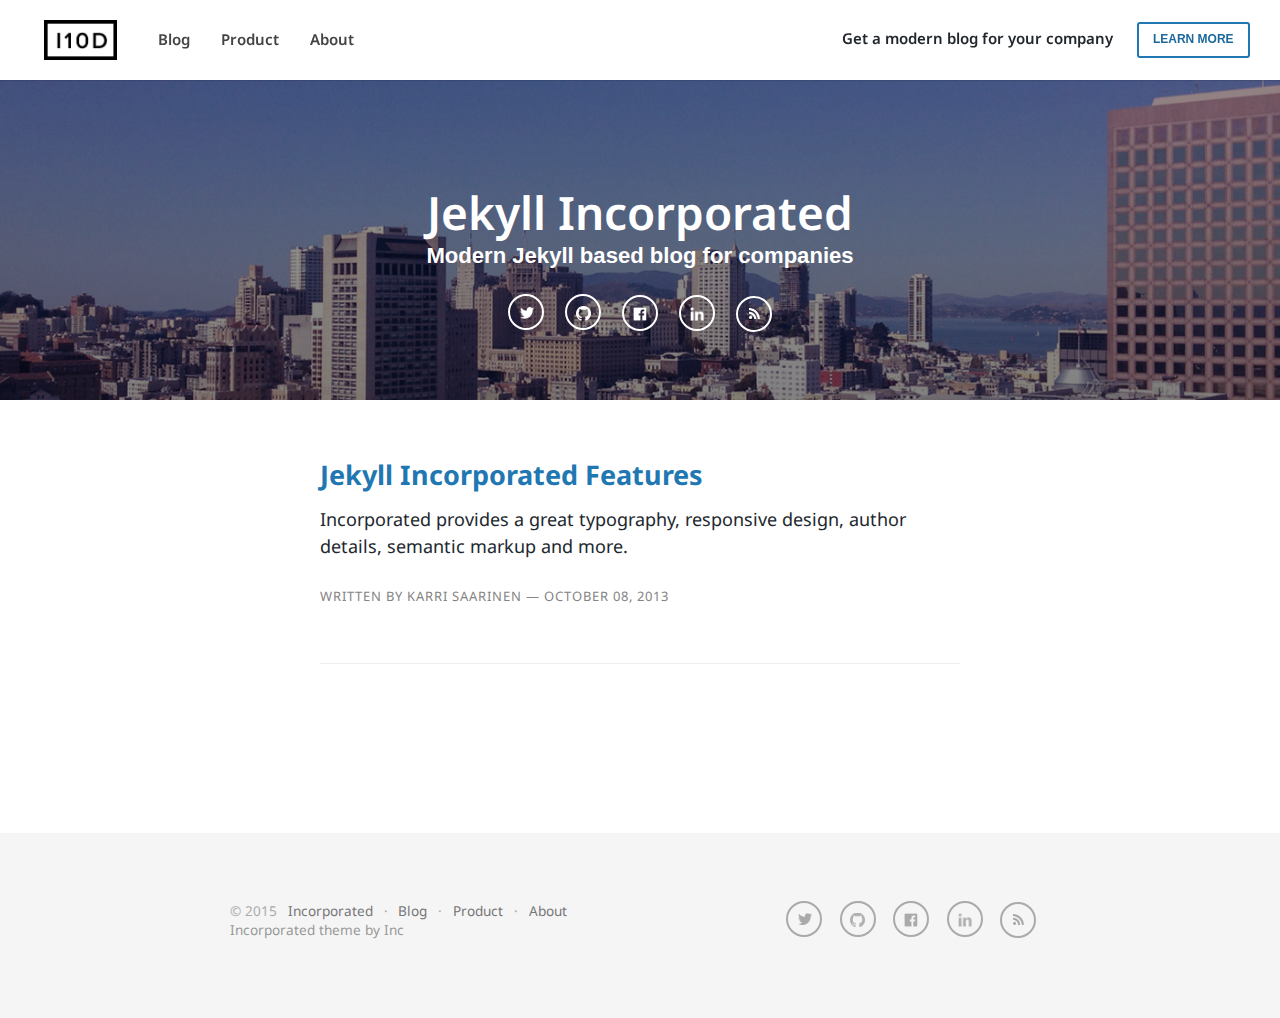
<file: index.html>
<!DOCTYPE html>
<html>
<head>
    <meta http-equiv="content-type" content="text/html; charset=utf-8">
    <meta name="viewport" content="width=device-width, initial-scale=1.0">
    <title>Jekyll Incorporated &mdash; Modern Jekyll based blog for companies</title>
    <link href="https://fonts.googleapis.com/css?family=Droid+Sans:400,700" rel="stylesheet" type="text/css">
    <link href="/assets/stylesheets/main.css" rel="stylesheet" type="text/css">
    <link rel="shortcut icon" href="/favicon.ico" type="image/x-icon" />
    <link rel="apple-touch-icon" href="/images/logo.png"/>
    <link href="/feed.xml" rel="alternate" type="application/rss+xml" title="Jekyll Incorporated" />
    <meta name="title" content="Jekyll Incorporated">
    <link rel="canonical" href="http://incorporated.sendtoinc.com/">
     
           
    <meta property="og:title" content="Jekyll Incorporated"/>
    <meta property="og:url" content="http://incorporated.sendtoinc.com/"/>
    
    
    <meta property="og:site_name" content="Jekyll Incorporated">     
</head>
<body>
    
<section class="site-nav">
    <header>
        <nav id="navigation">
            <a class="brand" href="/">
                <img src="/images/logo.png" alt="Inc">
            </a>
            <a href="/" class="home">Blog</a>
            <a href="http://incorporated.sendtoinc.com/">Product</a>
            <a href="https://sendtoinc.com/about/">About</a>
        </nav>
        <nav class="tagline">
            <span>Get a modern blog for your company</span>
            <a href="http://incorporated.sendtoinc.com/" class="btn btn-outline">Learn More</a>
        </nav>
    </header>
</section>

<div class="blog-cover" style="background-image:url(/images/blog-cover.jpg);">
    
    <section>
        <div class="container">
            <h1>Jekyll Incorporated</h1>
            <h3>Modern Jekyll based blog for companies</h3>
        
            
            <a href="https://twitter.com/sendtoinc" title="Follow on Twitter" target="_blank"><i class="icon icon-twitter"></i></a>
            
            
            <a href="https://github.com/kippt" title="Watch on Github" target="_blank"><i class="icon icon-github"></i></a>
            
            
            <a href="http://facebook.com/sendtoinc" title="Like on Facebook" target="_blank"><i class="icon icon-facebook"></i></a>
            
            
            <a href="https://www.linkedin.com/in/swilson96" title="Connect on LinkedIn" target="_blank"><i class="icon icon-linkedin"></i></a>
            
            <a href="/feed.xml" title="RSS Feed">
                <i class="icon icon-rss"></i>
            </a>
        </div>
    </section>
</div>


<article class="container">

  
    <section class="index">
        <!-- <img src="/images/ks.png" class="avatar">-->
        <div>
            <h2 class="title"><a href="/2013/10/08/incorporated/" rel="prefetch">Jekyll Incorporated Features</a></h2>
            <p>Incorporated provides a great typography, responsive design, author details, semantic markup and more.</p>
            <div class="meta">
                Written By <address>Karri Saarinen</address> &mdash;
                <time pubdate datetime="2013-08-October" title="October 08, 2013">October 08, 2013</time>
            </div>
        </div>
        <hr>
    </section>
    
    
    <section class="pagination" style="text-align:center">
      
      
    </section>
</article>


<footer class="site-footer">
    <div class="container">
        &copy; 2015 
        
        <nav>
            <a href="http://sendtoinc.com/">Incorporated</a> &middot;
            <a href="/">Blog</a> &middot;
            <a href="http://incorporated.sendtoinc.com/">Product</a> &middot; 
            <a href="https://sendtoinc.com/about/">About</a>
        </nav>
        
        <nav class="social">
            
            <a href="https://twitter.com/sendtoinc" title="Follow on Twitter" target="_blank"><i class="icon icon-twitter black"></i></a>
            
            
            <a href="https://github.com/kippt" title="Watch on Github" target="_blank"><i class="icon icon-github black"></i></a>
            
            
            <a href="http://facebook.com/sendtoinc" title="Follow on Facebook" target="_blank"><i class="icon icon-facebook black"></i></a>
                
            
            <a href="https://www.linkedin.com/in/swilson96" title="Connect on LinkedIn" target="_blank"><i class="icon icon-linkedin black"></i></a>
            
            <a href="/feed.xml" title="RSS Feed">
                <i class="icon icon-rss black"></i>
            </a>
        </nav>
        <p>Incorporated theme by <a href="https://sendtoinc.com">Inc</a></p>
    </div>
</footer>

<script type="text/javascript" src="//ajax.googleapis.com/ajax/libs/jquery/1.7.2/jquery.min.js"></script>
<script type="text/javascript" src="/assets/javascripts/main.js"></script>







</body>
</html>
</file>
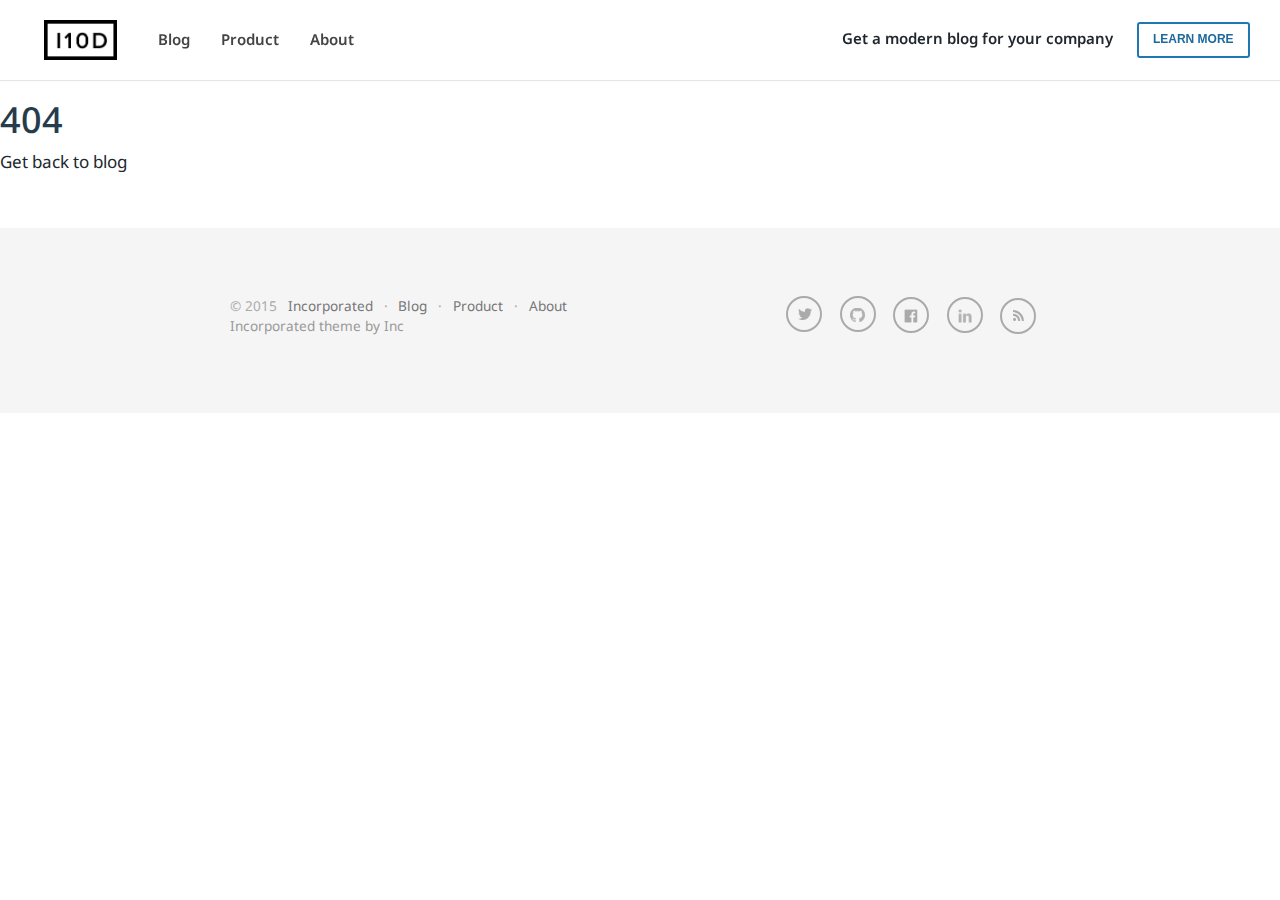
<file: 404/index.html>
<!DOCTYPE html>
<html>
<head>
    <meta http-equiv="content-type" content="text/html; charset=utf-8">
    <meta name="viewport" content="width=device-width, initial-scale=1.0">
    <title>Jekyll Incorporated &mdash; Modern Jekyll based blog for companies</title>
    <link href="https://fonts.googleapis.com/css?family=Droid+Sans:400,700" rel="stylesheet" type="text/css">
    <link href="/assets/stylesheets/main.css" rel="stylesheet" type="text/css">
    <link rel="shortcut icon" href="/favicon.ico" type="image/x-icon" />
    <link rel="apple-touch-icon" href="/images/logo.png"/>
    <link href="/feed.xml" rel="alternate" type="application/rss+xml" title="Jekyll Incorporated" />
    <meta name="title" content="Jekyll Incorporated">
    <link rel="canonical" href="http://incorporated.sendtoinc.com/404/">
     
           
    <meta property="og:title" content="Jekyll Incorporated"/>
    <meta property="og:url" content="http://incorporated.sendtoinc.com/404/"/>
    
    
    <meta property="og:site_name" content="Jekyll Incorporated">     
</head>
<body>
    
<section class="site-nav">
    <header>
        <nav id="navigation">
            <a class="brand" href="/">
                <img src="/images/logo.png" alt="Inc">
            </a>
            <a href="/" class="home">Blog</a>
            <a href="http://incorporated.sendtoinc.com/">Product</a>
            <a href="https://sendtoinc.com/about/">About</a>
        </nav>
        <nav class="tagline">
            <span>Get a modern blog for your company</span>
            <a href="http://incorporated.sendtoinc.com/" class="btn btn-outline">Learn More</a>
        </nav>
    </header>
</section>

<h1>404</h1>
<p>Get back to blog</p>

<footer class="site-footer">
    <div class="container">
        &copy; 2015 
        
        <nav>
            <a href="http://sendtoinc.com/">Incorporated</a> &middot;
            <a href="/">Blog</a> &middot;
            <a href="http://incorporated.sendtoinc.com/">Product</a> &middot; 
            <a href="https://sendtoinc.com/about/">About</a>
        </nav>
        
        <nav class="social">
            
            <a href="https://twitter.com/sendtoinc" title="Follow on Twitter" target="_blank"><i class="icon icon-twitter black"></i></a>
            
            
            <a href="https://github.com/kippt" title="Watch on Github" target="_blank"><i class="icon icon-github black"></i></a>
            
            
            <a href="http://facebook.com/sendtoinc" title="Follow on Facebook" target="_blank"><i class="icon icon-facebook black"></i></a>
                
            
            <a href="https://www.linkedin.com/in/swilson96" title="Connect on LinkedIn" target="_blank"><i class="icon icon-linkedin black"></i></a>
            
            <a href="/feed.xml" title="RSS Feed">
                <i class="icon icon-rss black"></i>
            </a>
        </nav>
        <p>Incorporated theme by <a href="https://sendtoinc.com">Inc</a></p>
    </div>
</footer>

<script type="text/javascript" src="//ajax.googleapis.com/ajax/libs/jquery/1.7.2/jquery.min.js"></script>
<script type="text/javascript" src="/assets/javascripts/main.js"></script>







</body>
</html>
</file>
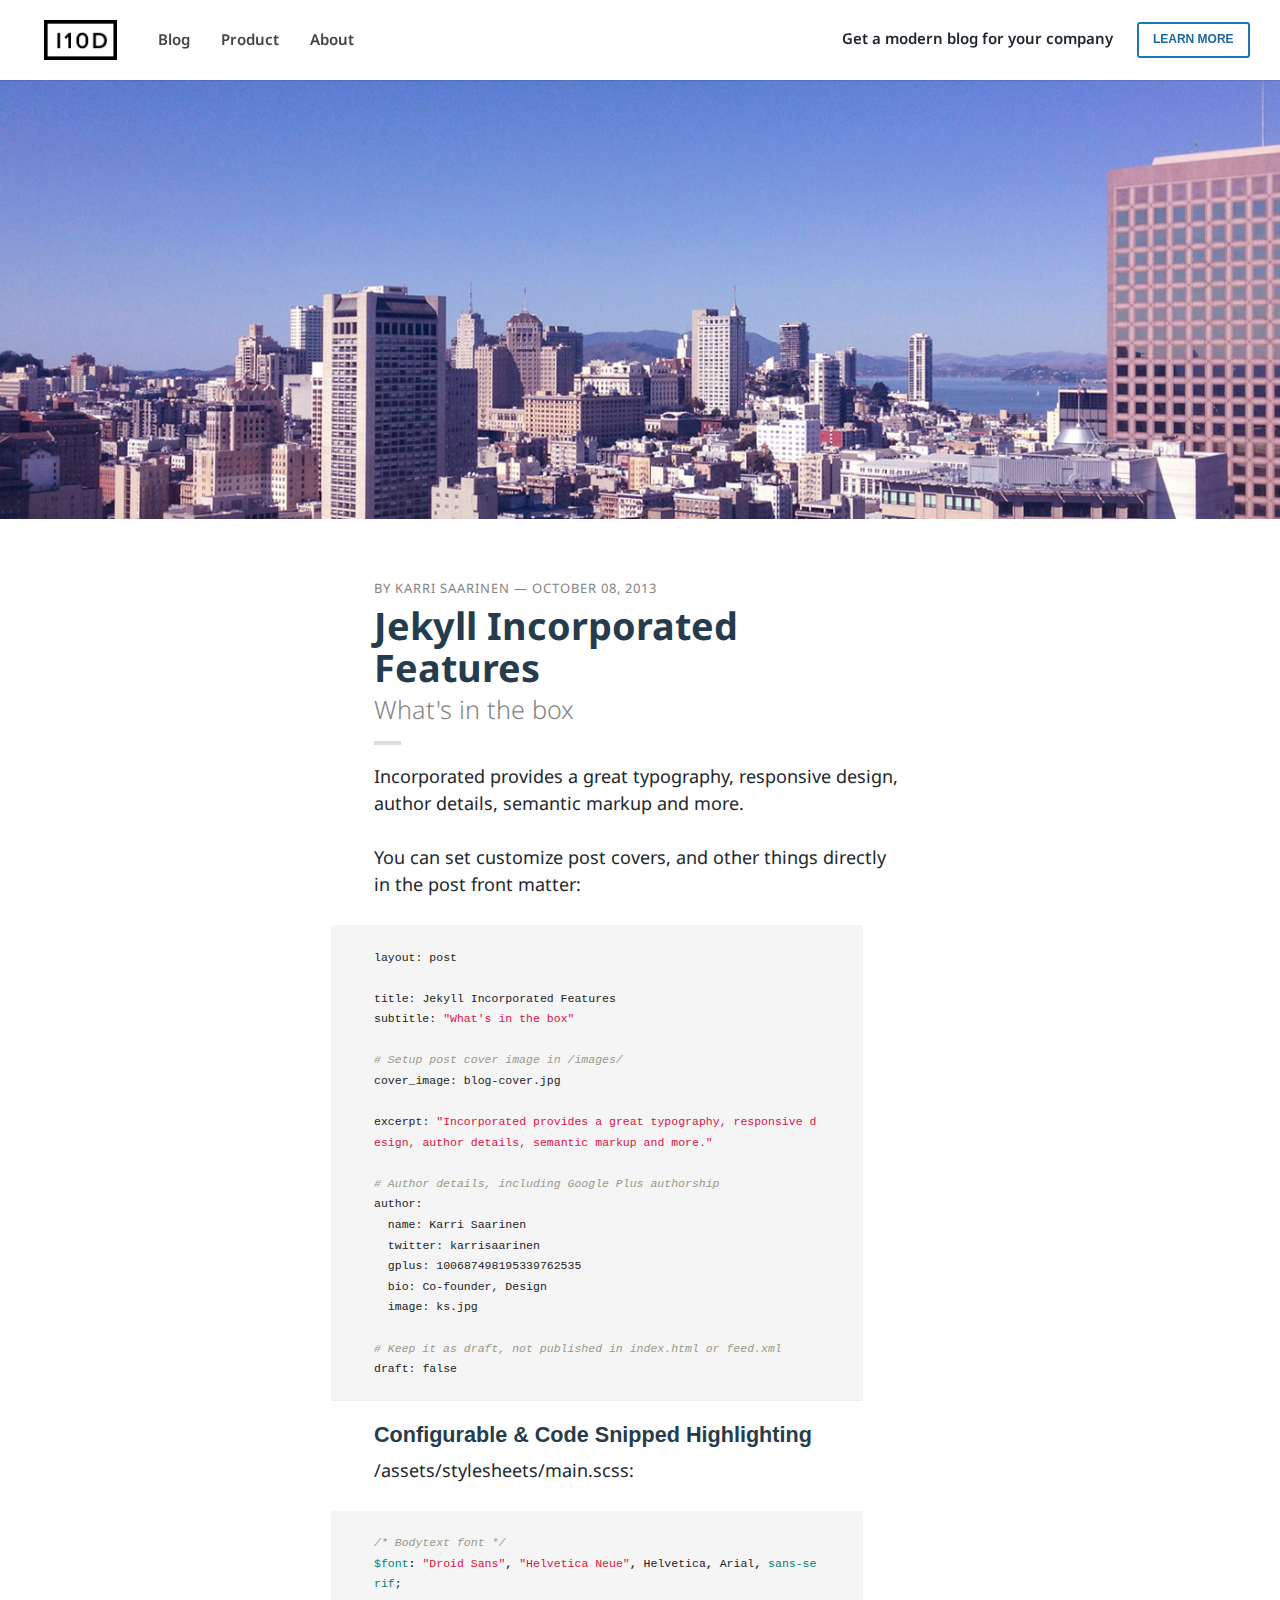
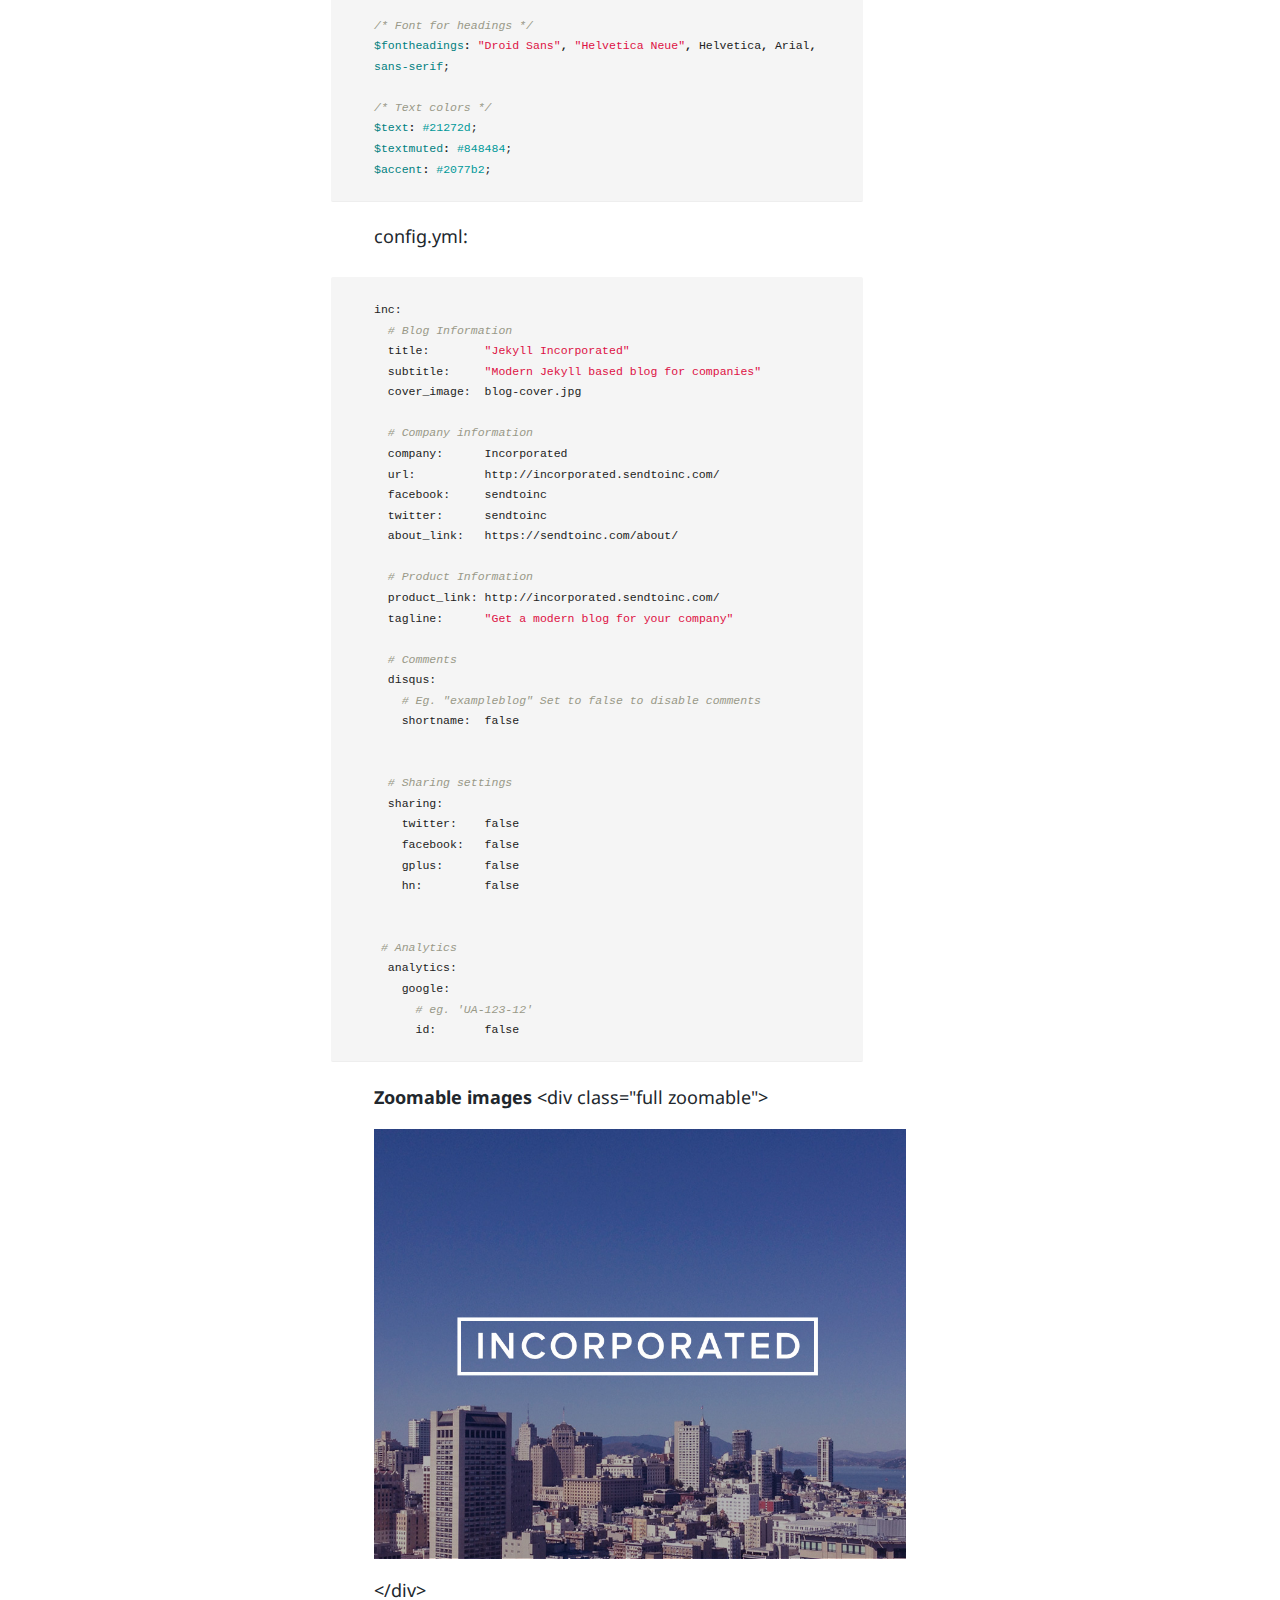
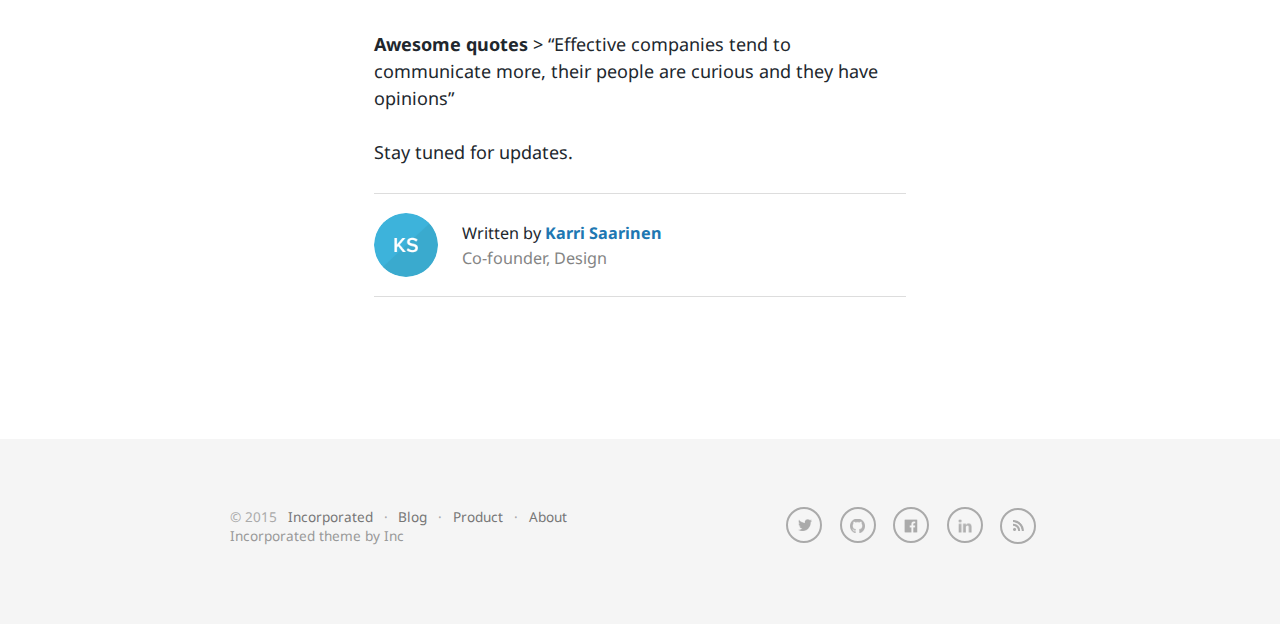
<file: 2013/10/08/incorporated/index.html>
<!DOCTYPE html>
<html>
<head>
    <meta http-equiv="content-type" content="text/html; charset=utf-8">
    <meta name="viewport" content="width=device-width, initial-scale=1.0">
    <title>Jekyll Incorporated Features &mdash; Jekyll Incorporated</title>
    <link href="https://fonts.googleapis.com/css?family=Droid+Sans:400,700" rel="stylesheet" type="text/css">
    <link href="/assets/stylesheets/main.css" rel="stylesheet" type="text/css">
    <link rel="shortcut icon" href="/favicon.ico" type="image/x-icon" />
    <link rel="apple-touch-icon" href="/images/logo.png"/>
    <link href="/feed.xml" rel="alternate" type="application/rss+xml" title="Jekyll Incorporated" />
    <meta name="title" content="Jekyll Incorporated Features ">
    <link rel="canonical" href="http://incorporated.sendtoinc.com/2013/10/08/incorporated/">
     
    <link rel="author" href="https://plus.google.com/100687498195339762535">       
    <meta property="og:title" content="Jekyll Incorporated Features "/>
    <meta property="og:url" content="http://incorporated.sendtoinc.com/2013/10/08/incorporated/"/>
    
    <meta property="og:image" content="http://incorporated.sendtoinc.com/images/blog-cover.jpg"/>
    
    <meta property="og:image" content="http://incorporated.sendtoinc.com/images/logo.png"/>   
    
    
    <meta property="og:description" content="Incorporated provides a great typography, responsive design, author details, semantic markup and more."/>
    <meta name="description" content="Incorporated provides a great typography, responsive design, author details, semantic markup and more."/>
    
    <meta property="og:site_name" content="Jekyll Incorporated">     
</head>
<body>
    
<section class="site-nav">
    <header>
        <nav id="navigation">
            <a class="brand" href="/">
                <img src="/images/logo.png" alt="Inc">
            </a>
            <a href="/" class="home">Blog</a>
            <a href="http://incorporated.sendtoinc.com/">Product</a>
            <a href="https://sendtoinc.com/about/">About</a>
        </nav>
        <nav class="tagline">
            <span>Get a modern blog for your company</span>
            <a href="http://incorporated.sendtoinc.com/" class="btn btn-outline">Learn More</a>
        </nav>
    </header>
</section>


<div class="article-cover">
    <div>
        <img src="/images/blog-cover.jpg" class="image">
    </div>
</div>

<article>

    <div class="container">
        <header>
            <div class="meta">
                By <address><a rel="author" href="" title="Karri Saarinen" target="_blank">Karri Saarinen</a></address> &mdash;
                <time pubdate datetime="2013-08-October" title="October 08, 2013">October 08, 2013</time>
            </div>
            <h1 class="title">Jekyll Incorporated Features</h1>
            <h2 class="subtitle">What's in the box</h2>
        </header>

        <section>
            <p>Incorporated provides a great typography, responsive design, author details, semantic markup and more.</p>

<p>You can set customize post covers, and other things directly in the post front matter:</p>

<div class="highlight"><pre><code class="language-yaml" data-lang="yaml"><span class="l-Scalar-Plain">layout</span><span class="p-Indicator">:</span> <span class="l-Scalar-Plain">post</span>

<span class="l-Scalar-Plain">title</span><span class="p-Indicator">:</span> <span class="l-Scalar-Plain">Jekyll Incorporated Features</span>
<span class="l-Scalar-Plain">subtitle</span><span class="p-Indicator">:</span> <span class="s">&quot;What&#39;s</span><span class="nv"> </span><span class="s">in</span><span class="nv"> </span><span class="s">the</span><span class="nv"> </span><span class="s">box&quot;</span>

<span class="c1"># Setup post cover image in /images/</span>
<span class="l-Scalar-Plain">cover_image</span><span class="p-Indicator">:</span> <span class="l-Scalar-Plain">blog-cover.jpg</span>

<span class="l-Scalar-Plain">excerpt</span><span class="p-Indicator">:</span> <span class="s">&quot;Incorporated</span><span class="nv"> </span><span class="s">provides</span><span class="nv"> </span><span class="s">a</span><span class="nv"> </span><span class="s">great</span><span class="nv"> </span><span class="s">typography,</span><span class="nv"> </span><span class="s">responsive</span><span class="nv"> </span><span class="s">design,</span><span class="nv"> </span><span class="s">author</span><span class="nv"> </span><span class="s">details,</span><span class="nv"> </span><span class="s">semantic</span><span class="nv"> </span><span class="s">markup</span><span class="nv"> </span><span class="s">and</span><span class="nv"> </span><span class="s">more.&quot;</span>

<span class="c1"># Author details, including Google Plus authorship</span>
<span class="l-Scalar-Plain">author</span><span class="p-Indicator">:</span>
  <span class="l-Scalar-Plain">name</span><span class="p-Indicator">:</span> <span class="l-Scalar-Plain">Karri Saarinen</span>
  <span class="l-Scalar-Plain">twitter</span><span class="p-Indicator">:</span> <span class="l-Scalar-Plain">karrisaarinen</span>
  <span class="l-Scalar-Plain">gplus</span><span class="p-Indicator">:</span> <span class="l-Scalar-Plain">100687498195339762535</span> 
  <span class="l-Scalar-Plain">bio</span><span class="p-Indicator">:</span> <span class="l-Scalar-Plain">Co-founder, Design</span>
  <span class="l-Scalar-Plain">image</span><span class="p-Indicator">:</span> <span class="l-Scalar-Plain">ks.jpg</span>
  
<span class="c1"># Keep it as draft, not published in index.html or feed.xml</span>
<span class="l-Scalar-Plain">draft</span><span class="p-Indicator">:</span> <span class="l-Scalar-Plain">false</span></code></pre></div>

<h4 id="configurable--code-snipped-highlighting">Configurable &amp; Code Snipped Highlighting</h4>

<p>/assets/stylesheets/main.scss:</p>

<div class="highlight"><pre><code class="language-scss" data-lang="scss"><span class="cm">/* Bodytext font */</span>
<span class="nv">$font</span><span class="o">:</span> <span class="s2">&quot;Droid Sans&quot;</span><span class="o">,</span> <span class="s2">&quot;Helvetica Neue&quot;</span><span class="o">,</span> <span class="n">Helvetica</span><span class="o">,</span> <span class="n">Arial</span><span class="o">,</span> <span class="no">sans-serif</span><span class="p">;</span>

<span class="cm">/* Font for headings */</span>
<span class="nv">$fontheadings</span><span class="o">:</span> <span class="s2">&quot;Droid Sans&quot;</span><span class="o">,</span> <span class="s2">&quot;Helvetica Neue&quot;</span><span class="o">,</span> <span class="n">Helvetica</span><span class="o">,</span> <span class="n">Arial</span><span class="o">,</span> <span class="no">sans-serif</span><span class="p">;</span>

<span class="cm">/* Text colors */</span>
<span class="nv">$text</span><span class="o">:</span> <span class="mh">#21272d</span><span class="p">;</span>
<span class="nv">$textmuted</span><span class="o">:</span> <span class="mh">#848484</span><span class="p">;</span>
<span class="nv">$accent</span><span class="o">:</span> <span class="mh">#2077b2</span><span class="p">;</span></code></pre></div>

<p>config.yml:</p>

<div class="highlight"><pre><code class="language-yaml" data-lang="yaml"><span class="l-Scalar-Plain">inc</span><span class="p-Indicator">:</span>
  <span class="c1"># Blog Information</span>
  <span class="l-Scalar-Plain">title</span><span class="p-Indicator">:</span>        <span class="s">&quot;Jekyll</span><span class="nv"> </span><span class="s">Incorporated&quot;</span>
  <span class="l-Scalar-Plain">subtitle</span><span class="p-Indicator">:</span>     <span class="s">&quot;Modern</span><span class="nv"> </span><span class="s">Jekyll</span><span class="nv"> </span><span class="s">based</span><span class="nv"> </span><span class="s">blog</span><span class="nv"> </span><span class="s">for</span><span class="nv"> </span><span class="s">companies&quot;</span>
  <span class="l-Scalar-Plain">cover_image</span><span class="p-Indicator">:</span>  <span class="l-Scalar-Plain">blog-cover.jpg</span>
  
  <span class="c1"># Company information</span>
  <span class="l-Scalar-Plain">company</span><span class="p-Indicator">:</span>      <span class="l-Scalar-Plain">Incorporated</span>
  <span class="l-Scalar-Plain">url</span><span class="p-Indicator">:</span>          <span class="l-Scalar-Plain">http://incorporated.sendtoinc.com/</span>
  <span class="l-Scalar-Plain">facebook</span><span class="p-Indicator">:</span>     <span class="l-Scalar-Plain">sendtoinc</span>
  <span class="l-Scalar-Plain">twitter</span><span class="p-Indicator">:</span>      <span class="l-Scalar-Plain">sendtoinc</span>
  <span class="l-Scalar-Plain">about_link</span><span class="p-Indicator">:</span>   <span class="l-Scalar-Plain">https://sendtoinc.com/about/</span>
  
  <span class="c1"># Product Information</span>
  <span class="l-Scalar-Plain">product_link</span><span class="p-Indicator">:</span> <span class="l-Scalar-Plain">http://incorporated.sendtoinc.com/</span>
  <span class="l-Scalar-Plain">tagline</span><span class="p-Indicator">:</span>      <span class="s">&quot;Get</span><span class="nv"> </span><span class="s">a</span><span class="nv"> </span><span class="s">modern</span><span class="nv"> </span><span class="s">blog</span><span class="nv"> </span><span class="s">for</span><span class="nv"> </span><span class="s">your</span><span class="nv"> </span><span class="s">company&quot;</span>
  
  <span class="c1"># Comments</span>
  <span class="l-Scalar-Plain">disqus</span><span class="p-Indicator">:</span>
    <span class="c1"># Eg. &quot;exampleblog&quot; Set to false to disable comments</span>
    <span class="l-Scalar-Plain">shortname</span><span class="p-Indicator">:</span>  <span class="l-Scalar-Plain">false</span>
  
  
  <span class="c1"># Sharing settings</span>
  <span class="l-Scalar-Plain">sharing</span><span class="p-Indicator">:</span>
    <span class="l-Scalar-Plain">twitter</span><span class="p-Indicator">:</span>    <span class="l-Scalar-Plain">false</span>
    <span class="l-Scalar-Plain">facebook</span><span class="p-Indicator">:</span>   <span class="l-Scalar-Plain">false</span>
    <span class="l-Scalar-Plain">gplus</span><span class="p-Indicator">:</span>      <span class="l-Scalar-Plain">false</span>
    <span class="l-Scalar-Plain">hn</span><span class="p-Indicator">:</span>         <span class="l-Scalar-Plain">false</span>
    
  
 <span class="c1"># Analytics     </span>
  <span class="l-Scalar-Plain">analytics</span><span class="p-Indicator">:</span>
    <span class="l-Scalar-Plain">google</span><span class="p-Indicator">:</span> 
      <span class="c1"># eg. &#39;UA-123-12&#39;</span>
      <span class="l-Scalar-Plain">id</span><span class="p-Indicator">:</span>       <span class="l-Scalar-Plain">false</span></code></pre></div>

<p><strong>Zoomable images</strong>
&lt;div class="full zoomable"&gt;<img src="/images/incorporated.jpg" />&lt;/div&gt;</p>

<p><strong>Awesome quotes</strong>
&gt; “Effective companies tend to communicate more, their people are curious and they have opinions”</p>

<p>Stay tuned for updates.</p>

            
        </section>

        <footer>
            <address>
               <img src="/images/ks.png">
                <p>Written by <strong><a rel="author" href="https://twitter.com/karrisaarinen" title="" target="_blank">Karri Saarinen</a></strong><br>
                <span class="muted">Co-founder, Design</span>
                </p>
            </address>

        </footer>

        
    </div>
</article>


<footer class="site-footer">
    <div class="container">
        &copy; 2015 
        
        <nav>
            <a href="http://sendtoinc.com/">Incorporated</a> &middot;
            <a href="/">Blog</a> &middot;
            <a href="http://incorporated.sendtoinc.com/">Product</a> &middot; 
            <a href="https://sendtoinc.com/about/">About</a>
        </nav>
        
        <nav class="social">
            
            <a href="https://twitter.com/sendtoinc" title="Follow on Twitter" target="_blank"><i class="icon icon-twitter black"></i></a>
            
            
            <a href="https://github.com/kippt" title="Watch on Github" target="_blank"><i class="icon icon-github black"></i></a>
            
            
            <a href="http://facebook.com/sendtoinc" title="Follow on Facebook" target="_blank"><i class="icon icon-facebook black"></i></a>
                
            
            <a href="https://www.linkedin.com/in/swilson96" title="Connect on LinkedIn" target="_blank"><i class="icon icon-linkedin black"></i></a>
            
            <a href="/feed.xml" title="RSS Feed">
                <i class="icon icon-rss black"></i>
            </a>
        </nav>
        <p>Incorporated theme by <a href="https://sendtoinc.com">Inc</a></p>
    </div>
</footer>

<script type="text/javascript" src="//ajax.googleapis.com/ajax/libs/jquery/1.7.2/jquery.min.js"></script>
<script type="text/javascript" src="/assets/javascripts/main.js"></script>







</body>
</html>
</file>
<file: assets/stylesheets/main.css>
article,aside,details,figcaption,figure,footer,header,hgroup,main,nav,section,summary{display:block}audio,canvas,video{display:inline-block}audio:not([controls]){display:none;height:0}[hidden]{display:none}html{font-family:sans-serif;-webkit-text-size-adjust:100%;-ms-text-size-adjust:100%}body{margin:0}a:focus{outline:thin dotted}a:active,a:hover{outline:0}h1{font-size:2em;margin:0.67em 0}abbr[title]{border-bottom:1px dotted}b,strong{font-weight:bold}dfn{font-style:italic}hr{-moz-box-sizing:content-box;box-sizing:content-box;height:0}mark{background:#ff0;color:#000}code,kbd,pre,samp{font-family:monospace, serif;font-size:1em}pre{white-space:pre-wrap}q{quotes:"\201C" "\201D" "\2018" "\2019"}small{font-size:80%}sub,sup{font-size:75%;line-height:0;position:relative;vertical-align:baseline}sup{top:-0.5em}sub{bottom:-0.25em}img{border:0}svg:not(:root){overflow:hidden}figure{margin:0}fieldset{border:1px solid #c0c0c0;margin:0 2px;padding:0.35em 0.625em 0.75em}legend{border:0;padding:0}button,input,select,textarea{font-family:inherit;font-size:100%;margin:0}button,input{line-height:normal}button,select{text-transform:none}button,html input[type="button"],input[type="reset"],input[type="submit"]{-webkit-appearance:button;cursor:pointer}button[disabled],html input[disabled]{cursor:default}input[type="checkbox"],input[type="radio"]{box-sizing:border-box;padding:0}input[type="search"]{-webkit-appearance:textfield;-moz-box-sizing:content-box;-webkit-box-sizing:content-box;box-sizing:content-box}input[type="search"]::-webkit-search-cancel-button,input[type="search"]::-webkit-search-decoration{-webkit-appearance:none}button::-moz-focus-inner,input::-moz-focus-inner{border:0;padding:0}textarea{overflow:auto;vertical-align:top}table{border-collapse:collapse;border-spacing:0}*,*:before,*:after{-webkit-box-sizing:border-box;-moz-box-sizing:border-box;box-sizing:border-box}html{font-size:62.5%;-webkit-tap-highlight-color:transparent}body{font-family:"Helvetica Neue", Helvetica, Arial, sans-serif;font-size:14px;line-height:1.428571429;color:#333333;background-color:#ffffff}input,button,select,textarea{font-family:inherit;font-size:inherit;line-height:inherit}button,input,select[multiple],textarea{background-image:none}a{color:#428bca;text-decoration:none}a:hover,a:focus{color:#2a6496;text-decoration:underline}a:focus{outline:thin dotted #333;outline:5px auto -webkit-focus-ring-color;outline-offset:-2px}img{vertical-align:middle}.img-responsive{display:block;max-width:100%;height:auto}.img-rounded{border-radius:6px}.img-thumbnail{padding:4px;line-height:1.428571429;background-color:#ffffff;border:1px solid #dddddd;border-radius:4px;-webkit-transition:all 0.2s ease-in-out;transition:all 0.2s ease-in-out;display:inline-block;max-width:100%;height:auto}.img-circle{border-radius:50%}hr{margin-top:20px;margin-bottom:20px;border:0;border-top:1px solid #eeeeee}.sr-only{position:absolute;width:1px;height:1px;margin:-1px;padding:0;overflow:hidden;clip:rect(0 0 0 0);border:0}@media print{*{text-shadow:none !important;color:#000 !important;background:transparent !important;box-shadow:none !important}a,a:visited{text-decoration:underline}a[href]:after{content:" (" attr(href) ")"}abbr[title]:after{content:" (" attr(title) ")"}.ir a:after,a[href^="javascript:"]:after,a[href^="#"]:after{content:""}pre,blockquote{border:1px solid #999;page-break-inside:avoid}thead{display:table-header-group}tr,img{page-break-inside:avoid}img{max-width:100% !important}@page{margin:2cm .5cm}p,h2,h3{orphans:3;widows:3}h2,h3{page-break-after:avoid}.navbar{display:none}.table td,.table th{background-color:#fff !important}.btn>.caret,.dropup>.btn>.caret{border-top-color:#000 !important}.label{border:1px solid #000}.table{border-collapse:collapse !important}.table-bordered th,.table-bordered td{border:1px solid #ddd !important}}p{margin:0 0 10px}.lead{margin-bottom:20px;font-size:16.099999999999998px;font-weight:200;line-height:1.4}@media (min-width: 768px){.lead{font-size:21px}}small{font-size:85%}cite{font-style:normal}.text-muted{color:#999999}.text-primary{color:#428bca}.text-warning{color:#c09853}.text-danger{color:#b94a48}.text-success{color:#468847}.text-info{color:#3a87ad}.text-left{text-align:left}.text-right{text-align:right}.text-center{text-align:center}h1,h2,h3,h4,h5,h6,.h1,.h2,.h3,.h4,.h5,.h6{font-family:"Helvetica Neue", Helvetica, Arial, sans-serif;font-weight:500;line-height:1.1}h1 small,h2 small,h3 small,h4 small,h5 small,h6 small,.h1 small,.h2 small,.h3 small,.h4 small,.h5 small,.h6 small{font-weight:normal;line-height:1;color:#999999}h1,h2,h3{margin-top:20px;margin-bottom:10px}h4,h5,h6{margin-top:10px;margin-bottom:10px}h1,.h1{font-size:36px}h2,.h2{font-size:30px}h3,.h3{font-size:24px}h4,.h4{font-size:18px}h5,.h5{font-size:14px}h6,.h6{font-size:12px}h1 small,.h1 small{font-size:24px}h2 small,.h2 small{font-size:18px}h3 small,.h3 small,h4 small,.h4 small{font-size:14px}.page-header{padding-bottom:9px;margin:40px 0 20px;border-bottom:1px solid #eeeeee}ul,ol{margin-top:0;margin-bottom:10px}ul ul,ol ul,ul ol,ol ol{margin-bottom:0}.list-unstyled{padding-left:0;list-style:none}.list-inline{padding-left:0;list-style:none}.list-inline>li{display:inline-block;padding-left:5px;padding-right:5px}dl{margin-bottom:20px}dt,dd{line-height:1.428571429}dt{font-weight:bold}dd{margin-left:0}@media (min-width: 768px){.dl-horizontal dt{float:left;width:160px;clear:left;text-align:right;overflow:hidden;text-overflow:ellipsis;white-space:nowrap}.dl-horizontal dd{margin-left:180px}.dl-horizontal dd:before,.dl-horizontal dd:after{content:" ";display:table}.dl-horizontal dd:after{clear:both}}abbr[title],abbr[data-original-title]{cursor:help;border-bottom:1px dotted #999999}abbr.initialism{font-size:90%;text-transform:uppercase}blockquote{padding:10px 20px;margin:0 0 20px;border-left:5px solid #eeeeee}blockquote p{font-size:17.5px;font-weight:300;line-height:1.25}blockquote p:last-child{margin-bottom:0}blockquote small{display:block;line-height:1.428571429;color:#999999}blockquote small:before{content:'\2014 \00A0'}blockquote.pull-right{padding-right:15px;padding-left:0;border-right:5px solid #eeeeee;border-left:0}blockquote.pull-right p,blockquote.pull-right small{text-align:right}blockquote.pull-right small:before{content:''}blockquote.pull-right small:after{content:'\00A0 \2014'}q:before,q:after,blockquote:before,blockquote:after{content:""}address{display:block;margin-bottom:20px;font-style:normal;line-height:1.428571429}code,pre{font-family:Monaco, Menlo, Consolas, "Courier New", monospace}code{padding:2px 4px;font-size:90%;color:#c7254e;background-color:#f9f2f4;white-space:nowrap;border-radius:4px}pre{display:block;padding:9.5px;margin:0 0 10px;font-size:13px;line-height:1.428571429;word-break:break-all;word-wrap:break-word;color:#333333;background-color:#f5f5f5;border:1px solid #cccccc;border-radius:4px}pre.prettyprint{margin-bottom:20px}pre code{padding:0;font-size:inherit;color:inherit;white-space:pre-wrap;background-color:transparent;border:0}.pre-scrollable{max-height:340px;overflow-y:scroll}table{max-width:100%;background-color:transparent}th{text-align:left}.table{width:100%;margin-bottom:20px}.table thead>tr>th,.table tbody>tr>th,.table tfoot>tr>th,.table thead>tr>td,.table tbody>tr>td,.table tfoot>tr>td{padding:8px;line-height:1.428571429;vertical-align:top;border-top:1px solid #dddddd}.table thead>tr>th{vertical-align:bottom;border-bottom:2px solid #dddddd}.table caption+thead tr:first-child th,.table colgroup+thead tr:first-child th,.table thead:first-child tr:first-child th,.table caption+thead tr:first-child td,.table colgroup+thead tr:first-child td,.table thead:first-child tr:first-child td{border-top:0}.table tbody+tbody{border-top:2px solid #dddddd}.table .table{background-color:#ffffff}.table-condensed thead>tr>th,.table-condensed tbody>tr>th,.table-condensed tfoot>tr>th,.table-condensed thead>tr>td,.table-condensed tbody>tr>td,.table-condensed tfoot>tr>td{padding:5px}.table-bordered{border:1px solid #dddddd}.table-bordered>thead>tr>th,.table-bordered>tbody>tr>th,.table-bordered>tfoot>tr>th,.table-bordered>thead>tr>td,.table-bordered>tbody>tr>td,.table-bordered>tfoot>tr>td{border:1px solid #dddddd}.table-bordered>thead>tr>th,.table-bordered>thead>tr>td{border-bottom-width:2px}.table-striped>tbody>tr:nth-child(odd)>td,.table-striped>tbody>tr:nth-child(odd)>th{background-color:#f9f9f9}.table-hover>tbody>tr:hover>td,.table-hover>tbody>tr:hover>th{background-color:#f5f5f5}table col[class*="col-"]{float:none;display:table-column}table td[class*="col-"],table th[class*="col-"]{float:none;display:table-cell}.table>thead>tr>td.active,.table>tbody>tr>td.active,.table>tfoot>tr>td.active,.table>thead>tr>th.active,.table>tbody>tr>th.active,.table>tfoot>tr>th.active,.table>thead>tr.active>td,.table>tbody>tr.active>td,.table>tfoot>tr.active>td,.table>thead>tr.active>th,.table>tbody>tr.active>th,.table>tfoot>tr.active>th{background-color:#f5f5f5}.table>thead>tr>td.success,.table>tbody>tr>td.success,.table>tfoot>tr>td.success,.table>thead>tr>th.success,.table>tbody>tr>th.success,.table>tfoot>tr>th.success,.table>thead>tr.success>td,.table>tbody>tr.success>td,.table>tfoot>tr.success>td,.table>thead>tr.success>th,.table>tbody>tr.success>th,.table>tfoot>tr.success>th{background-color:#dff0d8;border-color:#d6e9c6}.table-hover>tbody>tr>td.success:hover,.table-hover>tbody>tr>th.success:hover,.table-hover>tbody>tr.success:hover>td{background-color:#d0e9c6;border-color:#c9e2b3}.table>thead>tr>td.danger,.table>tbody>tr>td.danger,.table>tfoot>tr>td.danger,.table>thead>tr>th.danger,.table>tbody>tr>th.danger,.table>tfoot>tr>th.danger,.table>thead>tr.danger>td,.table>tbody>tr.danger>td,.table>tfoot>tr.danger>td,.table>thead>tr.danger>th,.table>tbody>tr.danger>th,.table>tfoot>tr.danger>th{background-color:#f2dede;border-color:#eed3d7}.table-hover>tbody>tr>td.danger:hover,.table-hover>tbody>tr>th.danger:hover,.table-hover>tbody>tr.danger:hover>td{background-color:#ebcccc;border-color:#e6c1c7}.table>thead>tr>td.warning,.table>tbody>tr>td.warning,.table>tfoot>tr>td.warning,.table>thead>tr>th.warning,.table>tbody>tr>th.warning,.table>tfoot>tr>th.warning,.table>thead>tr.warning>td,.table>tbody>tr.warning>td,.table>tfoot>tr.warning>td,.table>thead>tr.warning>th,.table>tbody>tr.warning>th,.table>tfoot>tr.warning>th{background-color:#fcf8e3;border-color:#fbeed5}.table-hover>tbody>tr>td.warning:hover,.table-hover>tbody>tr>th.warning:hover,.table-hover>tbody>tr.warning:hover>td{background-color:#faf2cc;border-color:#f8e5be}@media (max-width: 768px){.table-responsive{width:100%;margin-bottom:15px;overflow-y:hidden;overflow-x:scroll;border:1px solid #dddddd}.table-responsive>.table{margin-bottom:0;background-color:#fff}.table-responsive>.table>thead>tr>th,.table-responsive>.table>tbody>tr>th,.table-responsive>.table>tfoot>tr>th,.table-responsive>.table>thead>tr>td,.table-responsive>.table>tbody>tr>td,.table-responsive>.table>tfoot>tr>td{white-space:nowrap}.table-responsive>.table-bordered{border:0}.table-responsive>.table-bordered>thead>tr>th:first-child,.table-responsive>.table-bordered>tbody>tr>th:first-child,.table-responsive>.table-bordered>tfoot>tr>th:first-child,.table-responsive>.table-bordered>thead>tr>td:first-child,.table-responsive>.table-bordered>tbody>tr>td:first-child,.table-responsive>.table-bordered>tfoot>tr>td:first-child{border-left:0}.table-responsive>.table-bordered>thead>tr>th:last-child,.table-responsive>.table-bordered>tbody>tr>th:last-child,.table-responsive>.table-bordered>tfoot>tr>th:last-child,.table-responsive>.table-bordered>thead>tr>td:last-child,.table-responsive>.table-bordered>tbody>tr>td:last-child,.table-responsive>.table-bordered>tfoot>tr>td:last-child{border-right:0}.table-responsive>.table-bordered>thead>tr:last-child>th,.table-responsive>.table-bordered>tbody>tr:last-child>th,.table-responsive>.table-bordered>tfoot>tr:last-child>th,.table-responsive>.table-bordered>thead>tr:last-child>td,.table-responsive>.table-bordered>tbody>tr:last-child>td,.table-responsive>.table-bordered>tfoot>tr:last-child>td{border-bottom:0}}fieldset{padding:0;margin:0;border:0}legend{display:block;width:100%;padding:0;margin-bottom:20px;font-size:21px;line-height:inherit;color:#333333;border:0;border-bottom:1px solid #e5e5e5}label{display:inline-block;margin-bottom:5px;font-weight:bold}input[type="search"]{-webkit-box-sizing:border-box;-moz-box-sizing:border-box;box-sizing:border-box}input[type="radio"],input[type="checkbox"]{margin:4px 0 0;margin-top:1px \9;line-height:normal}input[type="file"]{display:block}select[multiple],select[size]{height:auto}select optgroup{font-size:inherit;font-style:inherit;font-family:inherit}input[type="file"]:focus,input[type="radio"]:focus,input[type="checkbox"]:focus{outline:thin dotted #333;outline:5px auto -webkit-focus-ring-color;outline-offset:-2px}input[type="number"]::-webkit-outer-spin-button,input[type="number"]::-webkit-inner-spin-button{height:auto}.form-control:-moz-placeholder{color:#999999}.form-control::-moz-placeholder{color:#999999}.form-control:-ms-input-placeholder{color:#999999}.form-control::-webkit-input-placeholder{color:#999999}.form-control{display:block;width:100%;height:34px;padding:6px 12px;font-size:14px;line-height:1.428571429;color:#555555;vertical-align:middle;background-color:#ffffff;border:1px solid #cccccc;border-radius:4px;-webkit-box-shadow:inset 0 1px 1px rgba(0,0,0,0.075);box-shadow:inset 0 1px 1px rgba(0,0,0,0.075);-webkit-transition:border-color ease-in-out .15s, box-shadow ease-in-out .15s;transition:border-color ease-in-out .15s, box-shadow ease-in-out .15s}.form-control:focus{border-color:#66afe9;outline:0;-webkit-box-shadow:inset 0 1px 1px rgba(0,0,0,0.075),0 0 8px rgba(102,175,233,0.6);box-shadow:inset 0 1px 1px rgba(0,0,0,0.075),0 0 8px rgba(102,175,233,0.6)}.form-control[disabled],.form-control[readonly],fieldset[disabled] .form-control{cursor:not-allowed;background-color:#eeeeee}textarea.form-control{height:auto}.form-group{margin-bottom:15px}.radio,.checkbox{display:block;min-height:20px;margin-top:10px;margin-bottom:10px;padding-left:20px;vertical-align:middle}.radio label,.checkbox label{display:inline;margin-bottom:0;font-weight:normal;cursor:pointer}.radio input[type="radio"],.radio-inline input[type="radio"],.checkbox input[type="checkbox"],.checkbox-inline input[type="checkbox"]{float:left;margin-left:-20px}.radio+.radio,.checkbox+.checkbox{margin-top:-5px}.radio-inline,.checkbox-inline{display:inline-block;padding-left:20px;margin-bottom:0;vertical-align:middle;font-weight:normal;cursor:pointer}.radio-inline+.radio-inline,.checkbox-inline+.checkbox-inline{margin-top:0;margin-left:10px}input[type="radio"][disabled],input[type="checkbox"][disabled],.radio[disabled],.radio-inline[disabled],.checkbox[disabled],.checkbox-inline[disabled],fieldset[disabled] input[type="radio"],fieldset[disabled] input[type="checkbox"],fieldset[disabled] .radio,fieldset[disabled] .radio-inline,fieldset[disabled] .checkbox,fieldset[disabled] .checkbox-inline{cursor:not-allowed}.input-sm{height:30px;padding:5px 10px;font-size:12px;line-height:1.5;border-radius:3px}select.input-sm{height:30px;line-height:30px}textarea.input-sm{height:auto}.input-lg{height:45px;padding:10px 16px;font-size:18px;line-height:1.33;border-radius:6px}select.input-lg{height:45px;line-height:45px}textarea.input-lg{height:auto}.has-warning .help-block,.has-warning .control-label{color:#c09853}.has-warning .form-control{border-color:#c09853;-webkit-box-shadow:inset 0 1px 1px rgba(0,0,0,0.075);box-shadow:inset 0 1px 1px rgba(0,0,0,0.075)}.has-warning .form-control:focus{border-color:#a47e3c;-webkit-box-shadow:inset 0 1px 1px rgba(0,0,0,0.075),0 0 6px #dbc59e;box-shadow:inset 0 1px 1px rgba(0,0,0,0.075),0 0 6px #dbc59e}.has-warning .input-group-addon{color:#c09853;border-color:#c09853;background-color:#fcf8e3}.has-error .help-block,.has-error .control-label{color:#b94a48}.has-error .form-control{border-color:#b94a48;-webkit-box-shadow:inset 0 1px 1px rgba(0,0,0,0.075);box-shadow:inset 0 1px 1px rgba(0,0,0,0.075)}.has-error .form-control:focus{border-color:#953b39;-webkit-box-shadow:inset 0 1px 1px rgba(0,0,0,0.075),0 0 6px #d59392;box-shadow:inset 0 1px 1px rgba(0,0,0,0.075),0 0 6px #d59392}.has-error .input-group-addon{color:#b94a48;border-color:#b94a48;background-color:#f2dede}.has-success .help-block,.has-success .control-label{color:#468847}.has-success .form-control{border-color:#468847;-webkit-box-shadow:inset 0 1px 1px rgba(0,0,0,0.075);box-shadow:inset 0 1px 1px rgba(0,0,0,0.075)}.has-success .form-control:focus{border-color:#356635;-webkit-box-shadow:inset 0 1px 1px rgba(0,0,0,0.075),0 0 6px #7aba7b;box-shadow:inset 0 1px 1px rgba(0,0,0,0.075),0 0 6px #7aba7b}.has-success .input-group-addon{color:#468847;border-color:#468847;background-color:#dff0d8}.form-control-static{margin-bottom:0;padding-top:7px}.help-block{display:block;margin-top:5px;margin-bottom:10px;color:#737373}@media (min-width: 768px){.form-inline .form-group{display:inline-block;margin-bottom:0;vertical-align:middle}.form-inline .form-control{display:inline-block}.form-inline .radio,.form-inline .checkbox{display:inline-block;margin-top:0;margin-bottom:0;padding-left:0}.form-inline .radio input[type="radio"],.form-inline .checkbox input[type="checkbox"]{float:none;margin-left:0}}.form-horizontal .control-label,.form-horizontal .radio,.form-horizontal .checkbox,.form-horizontal .radio-inline,.form-horizontal .checkbox-inline{margin-top:0;margin-bottom:0;padding-top:7px}.form-horizontal .form-group{margin-left:-15px;margin-right:-15px}.form-horizontal .form-group:before,.form-horizontal .form-group:after{content:" ";display:table}.form-horizontal .form-group:after{clear:both}@media (min-width: 768px){.form-horizontal .control-label{text-align:right}}.btn:focus{outline:thin dotted #333;outline:5px auto -webkit-focus-ring-color;outline-offset:-2px}.btn:hover,.btn:focus{color:#333333;text-decoration:none}.btn:active,.btn.active{outline:0;background-image:none;-webkit-box-shadow:inset 0 3px 5px rgba(0,0,0,0.125);box-shadow:inset 0 3px 5px rgba(0,0,0,0.125)}.btn.disabled,.btn[disabled],fieldset[disabled] .btn{cursor:not-allowed;pointer-events:none;opacity:0.65;filter:alpha(opacity=65);-webkit-box-shadow:none;box-shadow:none}.btn-default{color:#333333;background-color:#ffffff;border-color:#cccccc}.btn-default:hover,.btn-default:focus,.btn-default:active,.btn-default.active,.open .dropdown-toggle.btn-default{color:#333333;background-color:#ebebeb;border-color:#adadad}.btn-default:active,.btn-default.active,.open .dropdown-toggle.btn-default{background-image:none}.btn-default.disabled,.btn-default[disabled],fieldset[disabled] .btn-default,.btn-default.disabled:hover,.btn-default[disabled]:hover,fieldset[disabled] .btn-default:hover,.btn-default.disabled:focus,.btn-default[disabled]:focus,fieldset[disabled] .btn-default:focus,.btn-default.disabled:active,.btn-default[disabled]:active,fieldset[disabled] .btn-default:active,.btn-default.disabled.active,.btn-default[disabled].active,fieldset[disabled] .btn-default.active{background-color:#ffffff;border-color:#cccccc}.btn-primary{color:#ffffff;background-color:#428bca;border-color:#357ebd}.btn-primary:hover,.btn-primary:focus,.btn-primary:active,.btn-primary.active,.open .dropdown-toggle.btn-primary{color:#ffffff;background-color:#3276b1;border-color:#285e8e}.btn-primary:active,.btn-primary.active,.open .dropdown-toggle.btn-primary{background-image:none}.btn-primary.disabled,.btn-primary[disabled],fieldset[disabled] .btn-primary,.btn-primary.disabled:hover,.btn-primary[disabled]:hover,fieldset[disabled] .btn-primary:hover,.btn-primary.disabled:focus,.btn-primary[disabled]:focus,fieldset[disabled] .btn-primary:focus,.btn-primary.disabled:active,.btn-primary[disabled]:active,fieldset[disabled] .btn-primary:active,.btn-primary.disabled.active,.btn-primary[disabled].active,fieldset[disabled] .btn-primary.active{background-color:#428bca;border-color:#357ebd}.btn-warning{color:#ffffff;background-color:#f0ad4e;border-color:#eea236}.btn-warning:hover,.btn-warning:focus,.btn-warning:active,.btn-warning.active,.open .dropdown-toggle.btn-warning{color:#ffffff;background-color:#ed9c28;border-color:#d58512}.btn-warning:active,.btn-warning.active,.open .dropdown-toggle.btn-warning{background-image:none}.btn-warning.disabled,.btn-warning[disabled],fieldset[disabled] .btn-warning,.btn-warning.disabled:hover,.btn-warning[disabled]:hover,fieldset[disabled] .btn-warning:hover,.btn-warning.disabled:focus,.btn-warning[disabled]:focus,fieldset[disabled] .btn-warning:focus,.btn-warning.disabled:active,.btn-warning[disabled]:active,fieldset[disabled] .btn-warning:active,.btn-warning.disabled.active,.btn-warning[disabled].active,fieldset[disabled] .btn-warning.active{background-color:#f0ad4e;border-color:#eea236}.btn-danger{color:#ffffff;background-color:#d9534f;border-color:#d43f3a}.btn-danger:hover,.btn-danger:focus,.btn-danger:active,.btn-danger.active,.open .dropdown-toggle.btn-danger{color:#ffffff;background-color:#d2322d;border-color:#ac2925}.btn-danger:active,.btn-danger.active,.open .dropdown-toggle.btn-danger{background-image:none}.btn-danger.disabled,.btn-danger[disabled],fieldset[disabled] .btn-danger,.btn-danger.disabled:hover,.btn-danger[disabled]:hover,fieldset[disabled] .btn-danger:hover,.btn-danger.disabled:focus,.btn-danger[disabled]:focus,fieldset[disabled] .btn-danger:focus,.btn-danger.disabled:active,.btn-danger[disabled]:active,fieldset[disabled] .btn-danger:active,.btn-danger.disabled.active,.btn-danger[disabled].active,fieldset[disabled] .btn-danger.active{background-color:#d9534f;border-color:#d43f3a}.btn-success{color:#ffffff;background-color:#5cb85c;border-color:#4cae4c}.btn-success:hover,.btn-success:focus,.btn-success:active,.btn-success.active,.open .dropdown-toggle.btn-success{color:#ffffff;background-color:#47a447;border-color:#398439}.btn-success:active,.btn-success.active,.open .dropdown-toggle.btn-success{background-image:none}.btn-success.disabled,.btn-success[disabled],fieldset[disabled] .btn-success,.btn-success.disabled:hover,.btn-success[disabled]:hover,fieldset[disabled] .btn-success:hover,.btn-success.disabled:focus,.btn-success[disabled]:focus,fieldset[disabled] .btn-success:focus,.btn-success.disabled:active,.btn-success[disabled]:active,fieldset[disabled] .btn-success:active,.btn-success.disabled.active,.btn-success[disabled].active,fieldset[disabled] .btn-success.active{background-color:#5cb85c;border-color:#4cae4c}.btn-info{color:#ffffff;background-color:#5bc0de;border-color:#46b8da}.btn-info:hover,.btn-info:focus,.btn-info:active,.btn-info.active,.open .dropdown-toggle.btn-info{color:#ffffff;background-color:#39b3d7;border-color:#269abc}.btn-info:active,.btn-info.active,.open .dropdown-toggle.btn-info{background-image:none}.btn-info.disabled,.btn-info[disabled],fieldset[disabled] .btn-info,.btn-info.disabled:hover,.btn-info[disabled]:hover,fieldset[disabled] .btn-info:hover,.btn-info.disabled:focus,.btn-info[disabled]:focus,fieldset[disabled] .btn-info:focus,.btn-info.disabled:active,.btn-info[disabled]:active,fieldset[disabled] .btn-info:active,.btn-info.disabled.active,.btn-info[disabled].active,fieldset[disabled] .btn-info.active{background-color:#5bc0de;border-color:#46b8da}.btn-link{color:#428bca;font-weight:normal;cursor:pointer;border-radius:0}.btn-link,.btn-link:active,.btn-link[disabled],fieldset[disabled] .btn-link{background-color:transparent;-webkit-box-shadow:none;box-shadow:none}.btn-link,.btn-link:hover,.btn-link:focus,.btn-link:active{border-color:transparent}.btn-link:hover,.btn-link:focus{color:#2a6496;text-decoration:underline;background-color:transparent}.btn-link[disabled]:hover,fieldset[disabled] .btn-link:hover,.btn-link[disabled]:focus,fieldset[disabled] .btn-link:focus{color:#999999;text-decoration:none}.btn-lg{padding:10px 16px;font-size:18px;line-height:1.33;border-radius:6px}.btn-sm,.btn-xs{padding:5px 10px;font-size:12px;line-height:1.5;border-radius:3px}.btn-xs{padding:1px 5px}.btn-block{display:block;width:100%;padding-left:0;padding-right:0}.btn-block+.btn-block{margin-top:5px}.caret{display:inline-block;width:0;height:0;margin-left:2px;vertical-align:middle;border-top:4px solid #000000;border-right:4px solid transparent;border-left:4px solid transparent;border-bottom:0 dotted;content:""}.dropdown{position:relative}.dropdown-toggle:focus{outline:0}.dropdown-menu{position:absolute;top:100%;left:0;z-index:1000;display:none;float:left;min-width:160px;padding:5px 0;margin:2px 0 0;list-style:none;font-size:14px;background-color:#ffffff;border:1px solid #cccccc;border:1px solid rgba(0,0,0,0.15);border-radius:4px;-webkit-box-shadow:0 6px 12px rgba(0,0,0,0.175);box-shadow:0 6px 12px rgba(0,0,0,0.175);background-clip:padding-box}.dropdown-menu.pull-right{right:0;left:auto}.dropdown-menu .divider{height:1px;margin:9px 0;overflow:hidden;background-color:#e5e5e5}.dropdown-menu>li>a{display:block;padding:3px 20px;clear:both;font-weight:normal;line-height:1.428571429;color:#333333;white-space:nowrap}.dropdown-menu>li>a:hover,.dropdown-menu>li>a:focus{text-decoration:none;color:#ffffff;background-color:#428bca}.dropdown-menu>.active>a,.dropdown-menu>.active>a:hover,.dropdown-menu>.active>a:focus{color:#ffffff;text-decoration:none;outline:0;background-color:#428bca}.dropdown-menu>.disabled>a,.dropdown-menu>.disabled>a:hover,.dropdown-menu>.disabled>a:focus{color:#999999}.dropdown-menu>.disabled>a:hover,.dropdown-menu>.disabled>a:focus{text-decoration:none;background-color:transparent;background-image:none;filter:progid:DXImageTransform.Microsoft.gradient(enabled = false);cursor:not-allowed}.open>.dropdown-menu{display:block}.open>a{outline:0}.dropdown-header{display:block;padding:3px 20px;font-size:12px;line-height:1.428571429;color:#999999}.dropdown-backdrop{position:fixed;left:0;right:0;bottom:0;top:0;z-index:990}.pull-right>.dropdown-menu{right:0;left:auto}.dropup .caret,.navbar-fixed-bottom .dropdown .caret{border-top:0 dotted;border-bottom:4px solid #000000;content:""}.dropup .dropdown-menu,.navbar-fixed-bottom .dropdown .dropdown-menu{top:auto;bottom:100%;margin-bottom:1px}@media (min-width: 768px){.navbar-right .dropdown-menu{right:0;left:auto}}input[type="submit"].btn-block,input[type="reset"].btn-block,input[type="button"].btn-block{width:100%}@-ms-viewport{width:device-width}@media screen and (max-width: 400px){@-ms-viewport{width:320px}}.hidden{display:none !important;visibility:hidden !important}.visible-xs{display:none !important}tr.visible-xs{display:none !important}th.visible-xs,td.visible-xs{display:none !important}@media (max-width: 767px){.visible-xs{display:block !important}tr.visible-xs{display:table-row !important}th.visible-xs,td.visible-xs{display:table-cell !important}}@media (min-width: 768px) and (max-width: 991px){.visible-xs.visible-sm{display:block !important}tr.visible-xs.visible-sm{display:table-row !important}th.visible-xs.visible-sm,td.visible-xs.visible-sm{display:table-cell !important}}@media (min-width: 992px) and (max-width: 1199px){.visible-xs.visible-md{display:block !important}tr.visible-xs.visible-md{display:table-row !important}th.visible-xs.visible-md,td.visible-xs.visible-md{display:table-cell !important}}@media (min-width: 1200px){.visible-xs.visible-lg{display:block !important}tr.visible-xs.visible-lg{display:table-row !important}th.visible-xs.visible-lg,td.visible-xs.visible-lg{display:table-cell !important}}.visible-sm{display:none !important}tr.visible-sm{display:none !important}th.visible-sm,td.visible-sm{display:none !important}@media (max-width: 767px){.visible-sm.visible-xs{display:block !important}tr.visible-sm.visible-xs{display:table-row !important}th.visible-sm.visible-xs,td.visible-sm.visible-xs{display:table-cell !important}}@media (min-width: 768px) and (max-width: 991px){.visible-sm{display:block !important}tr.visible-sm{display:table-row !important}th.visible-sm,td.visible-sm{display:table-cell !important}}@media (min-width: 992px) and (max-width: 1199px){.visible-sm.visible-md{display:block !important}tr.visible-sm.visible-md{display:table-row !important}th.visible-sm.visible-md,td.visible-sm.visible-md{display:table-cell !important}}@media (min-width: 1200px){.visible-sm.visible-lg{display:block !important}tr.visible-sm.visible-lg{display:table-row !important}th.visible-sm.visible-lg,td.visible-sm.visible-lg{display:table-cell !important}}.visible-md{display:none !important}tr.visible-md{display:none !important}th.visible-md,td.visible-md{display:none !important}@media (max-width: 767px){.visible-md.visible-xs{display:block !important}tr.visible-md.visible-xs{display:table-row !important}th.visible-md.visible-xs,td.visible-md.visible-xs{display:table-cell !important}}@media (min-width: 768px) and (max-width: 991px){.visible-md.visible-sm{display:block !important}tr.visible-md.visible-sm{display:table-row !important}th.visible-md.visible-sm,td.visible-md.visible-sm{display:table-cell !important}}@media (min-width: 992px) and (max-width: 1199px){.visible-md{display:block !important}tr.visible-md{display:table-row !important}th.visible-md,td.visible-md{display:table-cell !important}}@media (min-width: 1200px){.visible-md.visible-lg{display:block !important}tr.visible-md.visible-lg{display:table-row !important}th.visible-md.visible-lg,td.visible-md.visible-lg{display:table-cell !important}}.visible-lg{display:none !important}tr.visible-lg{display:none !important}th.visible-lg,td.visible-lg{display:none !important}@media (max-width: 767px){.visible-lg.visible-xs{display:block !important}tr.visible-lg.visible-xs{display:table-row !important}th.visible-lg.visible-xs,td.visible-lg.visible-xs{display:table-cell !important}}@media (min-width: 768px) and (max-width: 991px){.visible-lg.visible-sm{display:block !important}tr.visible-lg.visible-sm{display:table-row !important}th.visible-lg.visible-sm,td.visible-lg.visible-sm{display:table-cell !important}}@media (min-width: 992px) and (max-width: 1199px){.visible-lg.visible-md{display:block !important}tr.visible-lg.visible-md{display:table-row !important}th.visible-lg.visible-md,td.visible-lg.visible-md{display:table-cell !important}}@media (min-width: 1200px){.visible-lg{display:block !important}tr.visible-lg{display:table-row !important}th.visible-lg,td.visible-lg{display:table-cell !important}}.hidden-xs{display:block !important}tr.hidden-xs{display:table-row !important}th.hidden-xs,td.hidden-xs{display:table-cell !important}@media (max-width: 767px){.hidden-xs{display:none !important}tr.hidden-xs{display:none !important}th.hidden-xs,td.hidden-xs{display:none !important}}@media (min-width: 768px) and (max-width: 991px){.hidden-xs.hidden-sm{display:none !important}tr.hidden-xs.hidden-sm{display:none !important}th.hidden-xs.hidden-sm,td.hidden-xs.hidden-sm{display:none !important}}@media (min-width: 992px) and (max-width: 1199px){.hidden-xs.hidden-md{display:none !important}tr.hidden-xs.hidden-md{display:none !important}th.hidden-xs.hidden-md,td.hidden-xs.hidden-md{display:none !important}}@media (min-width: 1200px){.hidden-xs.hidden-lg{display:none !important}tr.hidden-xs.hidden-lg{display:none !important}th.hidden-xs.hidden-lg,td.hidden-xs.hidden-lg{display:none !important}}.hidden-sm{display:block !important}tr.hidden-sm{display:table-row !important}th.hidden-sm,td.hidden-sm{display:table-cell !important}@media (max-width: 767px){.hidden-sm.hidden-xs{display:none !important}tr.hidden-sm.hidden-xs{display:none !important}th.hidden-sm.hidden-xs,td.hidden-sm.hidden-xs{display:none !important}}@media (min-width: 768px) and (max-width: 991px){.hidden-sm{display:none !important}tr.hidden-sm{display:none !important}th.hidden-sm,td.hidden-sm{display:none !important}}@media (min-width: 992px) and (max-width: 1199px){.hidden-sm.hidden-md{display:none !important}tr.hidden-sm.hidden-md{display:none !important}th.hidden-sm.hidden-md,td.hidden-sm.hidden-md{display:none !important}}@media (min-width: 1200px){.hidden-sm.hidden-lg{display:none !important}tr.hidden-sm.hidden-lg{display:none !important}th.hidden-sm.hidden-lg,td.hidden-sm.hidden-lg{display:none !important}}.hidden-md{display:block !important}tr.hidden-md{display:table-row !important}th.hidden-md,td.hidden-md{display:table-cell !important}@media (max-width: 767px){.hidden-md.hidden-xs{display:none !important}tr.hidden-md.hidden-xs{display:none !important}th.hidden-md.hidden-xs,td.hidden-md.hidden-xs{display:none !important}}@media (min-width: 768px) and (max-width: 991px){.hidden-md.hidden-sm{display:none !important}tr.hidden-md.hidden-sm{display:none !important}th.hidden-md.hidden-sm,td.hidden-md.hidden-sm{display:none !important}}@media (min-width: 992px) and (max-width: 1199px){.hidden-md{display:none !important}tr.hidden-md{display:none !important}th.hidden-md,td.hidden-md{display:none !important}}@media (min-width: 1200px){.hidden-md.hidden-lg{display:none !important}tr.hidden-md.hidden-lg{display:none !important}th.hidden-md.hidden-lg,td.hidden-md.hidden-lg{display:none !important}}.hidden-lg{display:block !important}tr.hidden-lg{display:table-row !important}th.hidden-lg,td.hidden-lg{display:table-cell !important}@media (max-width: 767px){.hidden-lg.hidden-xs{display:none !important}tr.hidden-lg.hidden-xs{display:none !important}th.hidden-lg.hidden-xs,td.hidden-lg.hidden-xs{display:none !important}}@media (min-width: 768px) and (max-width: 991px){.hidden-lg.hidden-sm{display:none !important}tr.hidden-lg.hidden-sm{display:none !important}th.hidden-lg.hidden-sm,td.hidden-lg.hidden-sm{display:none !important}}@media (min-width: 992px) and (max-width: 1199px){.hidden-lg.hidden-md{display:none !important}tr.hidden-lg.hidden-md{display:none !important}th.hidden-lg.hidden-md,td.hidden-lg.hidden-md{display:none !important}}@media (min-width: 1200px){.hidden-lg{display:none !important}tr.hidden-lg{display:none !important}th.hidden-lg,td.hidden-lg{display:none !important}}.visible-print{display:none !important}tr.visible-print{display:none !important}th.visible-print,td.visible-print{display:none !important}@media print{.visible-print{display:block !important}tr.visible-print{display:table-row !important}th.visible-print,td.visible-print{display:table-cell !important}.hidden-print{display:none !important}tr.hidden-print{display:none !important}th.hidden-print,td.hidden-print{display:none !important}}body{margin:0;border:0;padding:80px 0 0;font-family:"Droid Sans","Helvetica Neue",Helvetica,Arial,sans-serif;color:#21272d;-webkit-font-smoothing:antialiased;text-rendering:optimizelegibility;font-size:17px}.is-visible .site-nav{top:100px}.is-visible .top-nav{opacity:1;-webkit-transform:translate3d(0px, 0px, 0px);transition:0.3s all ease;top:-200px}h1,h2,h3,h4,h5{color:#263c4c}h1,h2{font-family:"Droid Sans","Helvetica Neue",Helvetica,Arial,sans-serif}a{color:#2077b2;text-decoration:none;transition:all 0.2s ease}a:hover{color:#000;text-decoration:none}.container{max-width:820px;margin:0 auto}.article-cover,.blog-cover{max-width:100%;margin-top:0;position:relative;max-height:460px;overflow:hidden;background:#eee}.article-cover>div,.blog-cover>div{max-height:480px;line-height:0}.article-cover .image,.blog-cover .image{width:100%;top:0;position:relative}.index{margin:0 5em}.index>div{display:table-cell}.index .title{margin:0em 0 0.6em}.index .avatar{float:left;border-radius:62px;height:48px;width:48px;margin-top:0;margin-right:30px}.blog-cover{height:320px;background-color:#111;background-size:cover;background-position:center center;z-index:1}.blog-cover section{text-align:center;position:absolute;left:0;right:0;top:0;bottom:0;background-color:rgba(0,0,0,0.4);background-image:linear-gradient(bottom, rgba(0,0,0,0.15) 0%, transparent 100%);background-image:-o-linear-gradient(bottom, rgba(0,0,0,0.15) 0%, transparent 100%);background-image:-moz-linear-gradient(bottom, rgba(0,0,0,0.15) 0%, transparent 100%);background-image:-webkit-linear-gradient(bottom, rgba(0,0,0,0.15) 0%, transparent 100%);background-image:-ms-linear-gradient(bottom, rgba(0,0,0,0.15) 0%, transparent 100%);background-image:-webkit-gradient(linear, left bottom, left top, color-stop(0, rgba(0,0,0,0.15)), color-stop(1, transparent));padding:100px 0;z-index:10}.blog-cover section a:last-child{margin:1.5em 0 0 0}.blog-cover section a{color:#fff;border:0;width:36px;height:36px;border:2px solid #fff;display:inline-block;padding:10px 0;border-radius:42px;margin:1.5em 1em 0em 0;transition:0.2s all ease;line-height:0;text-align:center}.blog-cover section a:hover{transition:0.2s all ease;background:#fff}.blog-cover section a:hover .icon-rss{background-position:1px -11px}.blog-cover section a:hover .icon-twitter{background-position:0px -15px}.blog-cover section a:hover .icon-facebook{background-position:0px -14px}.blog-cover section a:hover .icon-github{background-position:0px -15px}.blog-cover section a:hover .icon-linkedin{background-position:0px -14px}.blog-cover h1{font-size:2.7em;line-height:1.4em}.blog-cover h3{font-size:1.3em}.blog-cover h1,.blog-cover h3{color:#fff;margin:0;font-weight:600}.pagination{text-align:center}.site-footer{padding:5em 0;margin:4em 0 0 0;background:whitesmoke;color:#aaa;font-size:0.8em}.site-footer a{color:#777;border:0;margin:0 0.5em}.site-footer a:hover{color:#222}.site-footer p{color:#999}.site-footer p a{margin:0;color:#999}.site-footer nav{display:inline-block}.site-footer .social{float:right}.site-footer .social a{color:#000;border:0;width:36px;height:36px;border:2px solid #000;display:inline-block;padding:10px 0;border-radius:42px;margin:0 1em 0em 0;transition:0.2s all ease;line-height:0;text-align:center;opacity:0.3}.site-footer .social a:hover{opacity:0.9}.muted{color:#848484}.btn{color:#fff;font-weight:bold;background-color:#54b89d;font-size:1em;padding:0.6em 1.2em;display:inline-block;position:relative;border:0;text-align:center;text-decoration:none;font-style:normal;font-weight:600;cursor:pointer;border-bottom:1px solid rgba(0,0,0,0.1);vertical-align:bottom;text-rendering:optimizeLegibility;border-radius:2px;vertical-align:middle;font-family:"proxima-nova", "Helvetica Neue", Helvetica, Arial, sans-serif;border-radius:2px;background:#4dab7d;border:2px solid #4dab7d;text-transform:uppercase;white-space:nowrap}.btn:hover{background:#3d8863;border-color:#3d8863;color:#fff}.btn:active{box-shadow:none}.btn-outline{background:none;border-radius:4px;font-size:0.8em;border:2px solid #2077b2;border-radius:3px;color:#1c699c;transition:none}.btn-outline:hover{border:2px solid #1c699c;color:#185a87;background:none}.site-nav{background:#fff;height:80px;position:absolute;left:0;right:0;top:0;box-shadow:0 0 1px 1px rgba(0,0,0,0.1);-webkit-backface-visibility:hidden;-webkit-perspective:1000;transition:all 0.35s ease;z-index:100}.site-nav .caret{opacity:0.2}.site-nav .brand img{height:40px;margin-right:10px;margin-top:-2px}.site-nav .dropdown{display:inline-block}.site-nav nav{padding:22px 30px;float:left;height:80px;display:table-cell}.site-nav #navigation{padding-right:0}.site-nav #navigation a{border:0;margin:0 0.9em;display:inline-block}.site-nav #navigation a:hover{color:#2077b2}.site-nav #navigation>a,.site-nav #navigation .dropdown-toggle{color:#444;border:0;font-weight:600;font-size:15px;display:inline-block}.site-nav #navigation .dropdown-toggle{padding:6px 0.5em;text-align:center}.site-nav #navigation .dropdown-toggle:hover{background:#eee}.site-nav .tagline{float:right;text-align:right;font-size:15px;font-weight:600}.site-nav .tagline span{line-height:0;padding-right:20px}body.nav-hidden .site-nav{top:-100px;transition:all 0.35s ease;-webkit-transform:translate3d(0px, 0, 0px)}article{background:#fff;padding:60px 0;font-size:18px}article .container>header,article .container>section,article .container>footer{margin:0 8em}article .social{height:40px;padding:10px 0}article .social>div{display:inline-block;min-width:120px}article .container>footer{border-top:1px solid #ddd;border-bottom:1px solid #ddd;padding-top:1.5em;padding-bottom:1.5em;margin-top:1.5em;margin-bottom:1.5em}article header{margin-top:2em;margin-bottom:2em}article header::after{content:" ";display:block;width:1.5em;height:0.2em;background:#ddd;margin:1em 0}article address{margin:0;font-size:0.9em;max-height:48px}article address p{margin:0;display:inline-block}article address img{border-radius:54px;width:64px;height:64px;margin:0 20px 0 0;display:inline-block;margin-top:-28px}article address .follow{margin:1em 0 0}article p{font-size:1em;line-height:1.5;color:#21272d;font-weight:400;margin:0 0 1.5em}article ol,article ul{font-weight:600;margin:1.5em 0;padding:0;list-style-position:outside;padding-left:1.5em}article ol li,article ul li{font-weight:400;margin-bottom:0.5em}article blockquote{border:0;font-size:24px;margin:1.2em -4em 1.2em 0;padding:0}article blockquote p{font-size:30px;line-height:1.1;color:#2077b2;font-weight:600}article h1{font-weight:600;font-size:2.1em;margin:0.5em 0 1em}article h2{font-size:1.5em;margin:0.5em 0 1em;font-weight:600}article h3{font-size:1.3em;font-weight:600}article h4{font-size:1.2em;font-weight:600}article hr{margin:3em 0}article .meta{color:#848484;font-size:13px;text-transform:uppercase;margin-bottom:0.3em;font-weight:400;letter-spacing:1px}article .meta time,article .meta address{display:inline;font-size:13px}article .meta a{border:0;color:#848484}article img{max-width:100%;margin:1em 0}article .title{margin:0.2em 0;font-weight:bold}article .title a{border:0}article .subtitle{font-size:1.4em;margin:0.2em 0;color:#848484;font-weight:300}article .highlight{border:0}article .highlight .lineno{color:#848484}article pre{border:0;padding:1.5em 3em;margin:0 -3em 1.5em;background:whitesmoke;border:0;border-radius:2px;border-bottom:1px solid #eee;width:100%;font-size:0.8em;overflow-x:auto;display:block}article pre code{font-size:0.8em;border:0}article code{border-bottom:1px solid #ddd;border-radius:2px;color:#222}article .rounded img{border-radius:6px}article .border img{border:1px solid #ddd}article .full{margin:1.5em -6em;padding:0;text-align:center}article .full iframe{max-width:100% !important}article .full img{max-width:100%;margin:0;transition:0.5s all ease}article .full.zoomable img{cursor:-webkit-zoom-in}article .full.zoomable img.zoom{cursor:-webkit-zoom-out}article .full.zoomable img.zoom{-webkit-transform:scale(1.2);transition:0.4s all ease;box-shadow:0 2px 5px rgba(0,0,0,0.5)}.icon{display:inline-block;width:12px;height:12px;vertical-align:middle;background-repeat:no-repeat}.icon-rss{background-image:url([data-uri]);background-size:11px;background-position:1px 0px}.icon-twitter{background-image:url([data-uri]);background-size:14px;background-position:1px 1px;width:15px;height:15px}.icon-facebook{background-image:url([data-uri]);background-size:14px;background-position:0 0;width:14px;height:14px}.icon-github{background-image:url([data-uri]);background-size:15px;background-position:0 0;width:15px;height:15px}.icon-linkedin{background-image:url([data-uri]);background-size:14px;background-position:0 0;width:14px;height:14px}.icon-rss.black{background-position:1px -11px}.icon-twitter.black{background-position:1px -16px}.icon-facebook.black{background-position:0px -14px}.icon-github.black{background-position:0px -15px}.icon-linkedin.black{background-position:0px -14px}.highlight{background:#ffffff}.highlight .c{color:#999988;font-style:italic}.highlight .err{color:#a61717;background-color:#e3d2d2}.highlight .k{font-weight:bold}.highlight .o{font-weight:bold}.highlight .cm{color:#999988;font-style:italic}.highlight .cp{color:#999999;font-weight:bold}.highlight .c1{color:#999988;font-style:italic}.highlight .cs{color:#999999;font-weight:bold;font-style:italic}.highlight .gd{color:#000000;background-color:#fdd}.highlight .gd .x{color:#000000;background-color:#faa}.highlight .ge{font-style:italic}.highlight .gr{color:#a00}.highlight .gh{color:#999}.highlight .gi{color:#000000;background-color:#dfd}.highlight .gi .x{color:#000000;background-color:#afa}.highlight .go{color:#888}.highlight .gp{color:#555}.highlight .gs{font-weight:bold}.highlight .gu{color:#aaa}.highlight .gt{color:#a00}.highlight .kc{font-weight:bold}.highlight .kd{font-weight:bold}.highlight .kp{font-weight:bold}.highlight .kr{font-weight:bold}.highlight .kt{color:#445588;font-weight:bold}.highlight .m{color:#099}.highlight .s{color:#d14}.highlight .na{color:teal}.highlight .nb{color:#0086B3}.highlight .nc{color:#445588;font-weight:bold}.highlight .no{color:teal}.highlight .ni{color:purple}.highlight .ne{color:#990000;font-weight:bold}.highlight .nf{color:#990000;font-weight:bold}.highlight .nn{color:#555}.highlight .nt{color:navy}.highlight .nv{color:teal}.highlight .ow{font-weight:bold}.highlight .w{color:#bbb}.highlight .mf{color:#099}.highlight .mh{color:#099}.highlight .mi{color:#099}.highlight .mo{color:#099}.highlight .sb{color:#d14}.highlight .sc{color:#d14}.highlight .sd{color:#d14}.highlight .s2{color:#d14}.highlight .se{color:#d14}.highlight .sh{color:#d14}.highlight .si{color:#d14}.highlight .sx{color:#d14}.highlight .sr{color:#009926}.highlight .s1{color:#d14}.highlight .ss{color:#990073}.highlight .bp{color:#999}.highlight .vc{color:teal}.highlight .vg{color:teal}.highlight .vi{color:teal}.highlight .il{color:#099}@media (max-width: 1000px){.tagline span{display:none}.container>header,.container>section,.container>footer{padding:0;margin:1.5em 10%}.container>section{padding-bottom:1.5em}}@media (max-width: 720px){article{padding-top:30px}article .container>header,article .container>section,article .container>footer{padding:0;margin:1.5em 10%}article .container>footer{padding:2em 0}article .full,article pre{margin:1em 0}article pre{padding:1em}article blockquote{margin:1em 0}article blockquote p{font-size:1em}article h1{font-size:1.8em}article h2{font-size:1.4em}article p{font-size:0.9em}.blog-cover{height:200px}.blog-cover img{height:200px;width:auto}.blog-cover section{padding:60px 0 0;text-align:center}.blog-cover section a{margin:0.5em}.blog-cover h1{font-size:1.5em}.blog-cover h3{font-size:1em}.site-nav .tagline span{display:none}.site-nav #navigation a{display:none}.site-nav #navigation .brand{display:inline-block}.site-footer{margin-top:0;padding:2em 10%;text-align:center}.site-footer nav{display:block;float:none !important;padding:1em}.index{padding:0;margin:0 10%}.index>div{margin:0}.index img{display:none}}
</file>
